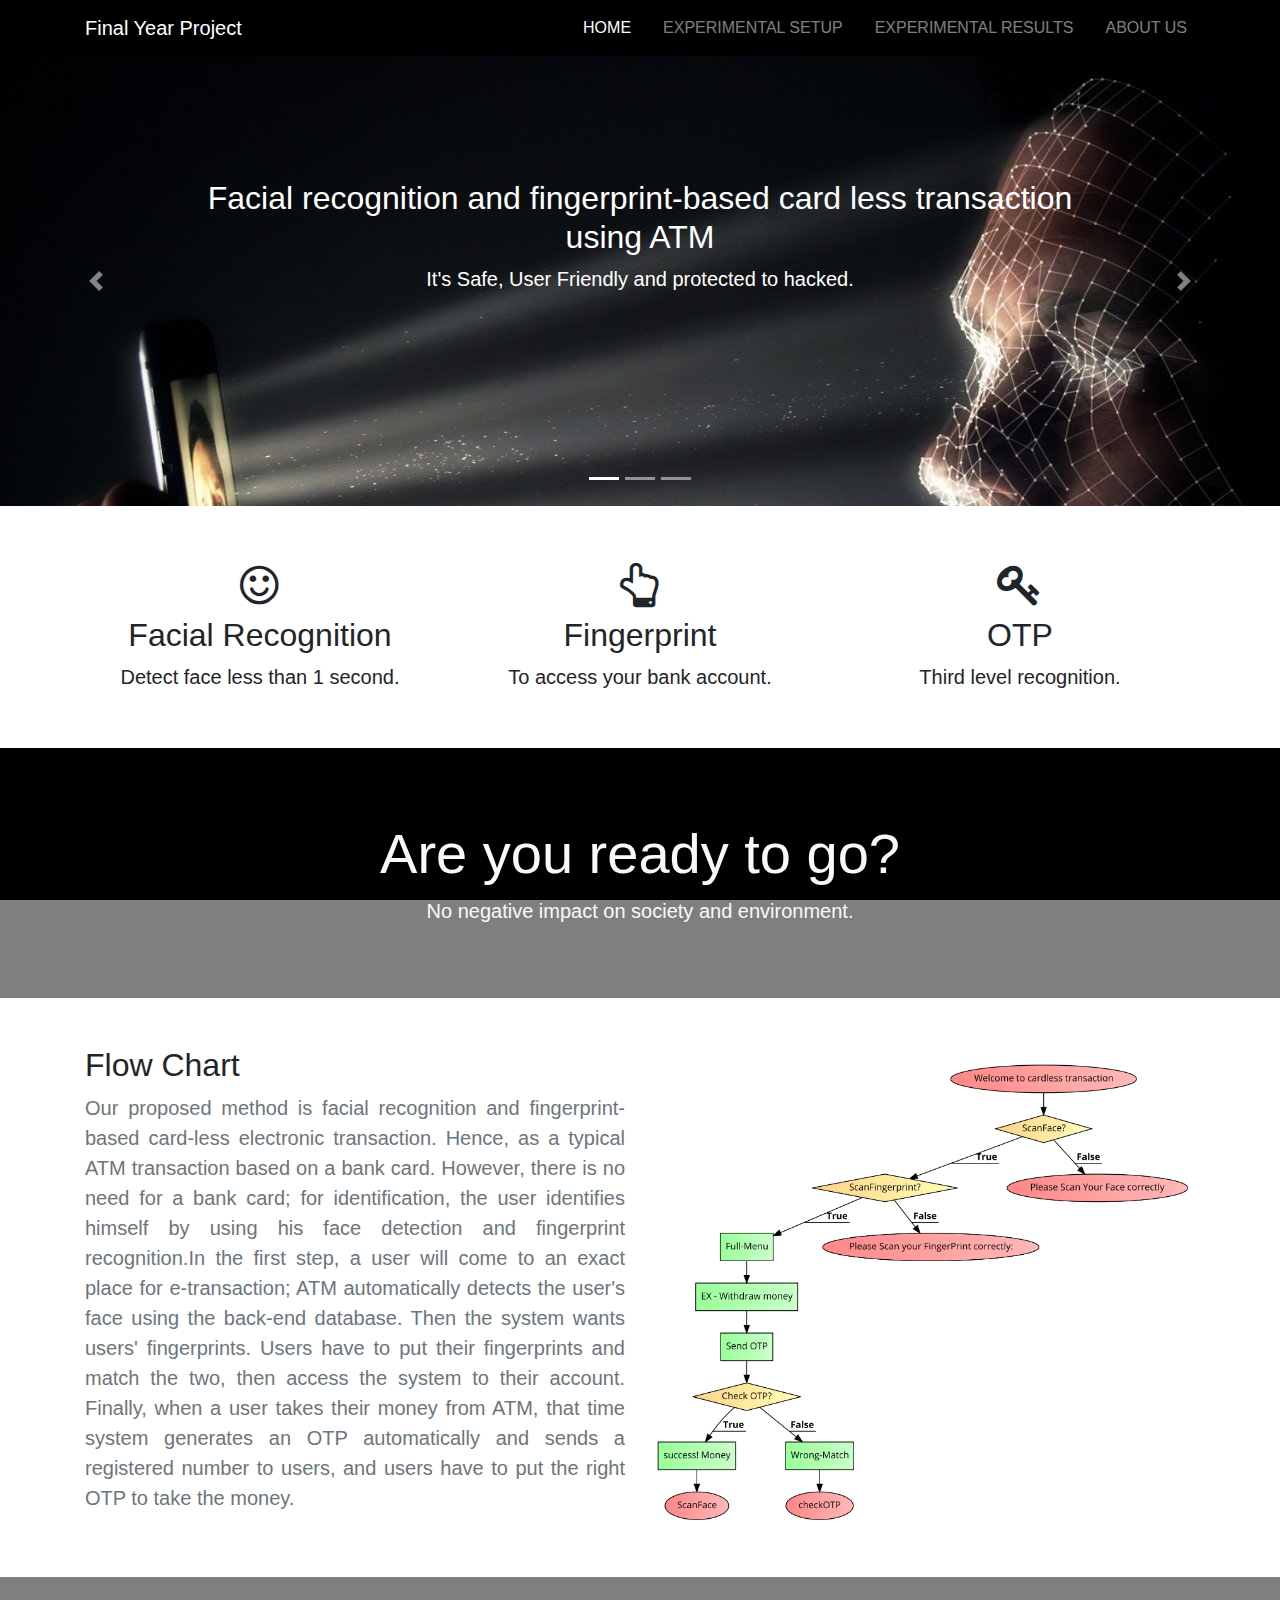
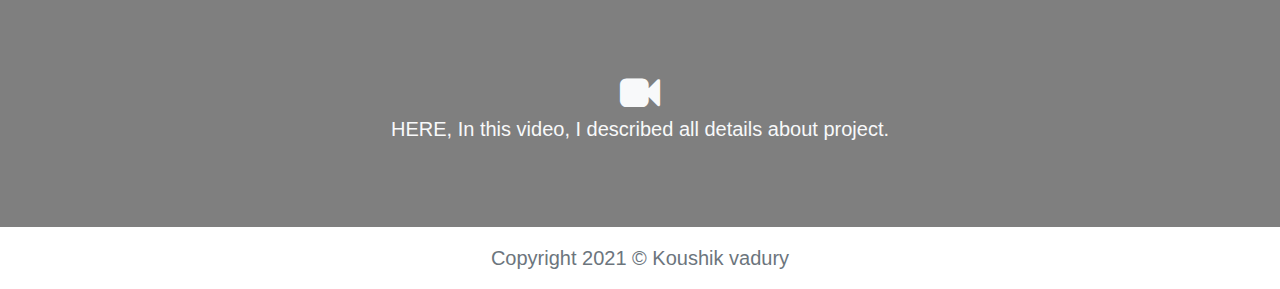
<file: index.html>
<!DOCTYPE html>
<html lang="en">

<head>
    <meta charset="UTF-8">
    <meta name="viewport" content="width=device-width, initial-scale=1.0">
    <link rel="shortcut icon" href="img/logo.png" type="image/x-icon">
    <title>Research Project</title>
    <link rel="stylesheet" href="css/bootstrap.css">
    <link href="https://stackpath.bootstrapcdn.com/font-awesome/4.7.0/css/font-awesome.min.css" rel="stylesheet"
        integrity="sha384-wvfXpqpZZVQGK6TAh5PVlGOfQNHSoD2xbE+QkPxCAFlNEevoEH3Sl0sibVcOQVnN" crossorigin="anonymous">
    <link rel="stylesheet" href="css/style.css">

</head>

<body>
    <nav class="navbar navbar-dark navbar-expand-md sticky-top">
        <div class="container">
            <a href="index.html" class="navbar-brand">Final Year Project</a>
            <button class="navbar-toggler navbar-toggler-right" data-toggle="collapse" data-target="#navbarnav">
                <span class="navbar-toggler-icon"></span>
            </button>
            <div id="navbarnav" class="nabvar navbar-collapse text-center">
                <ul class="navbar-nav ml-auto">
                    <li class="nav-item active">
                        <a href="index.html" class="nav-link">Home</a>
                    </li>
                    <li class="nav-item">
                        <a href="about.html" class="nav-link">Experimental Setup</a>
                    </li>

                    <li class="nav-item">
                        <a href="blog.html" class="nav-link">Experimental Results</a>
                    </li>
                    <li class="nav-item">
                        <a href="contact.html" class="nav-link">About Us</a>
                    </li>
                </ul>
            </div>
        </div>
    </nav>

    <section id="showcase" class="bg-light">
        <div id="mycarousel" class="carousel slide" data-ride="carousel">
            <ol class="carousel-indicators">
                <li data-slide-to="0" data-target="#mycarousel" class="active"></li>
                <li data-slide-to="1" data-target="#mycarousel"></li>
                <li data-slide-to="2" data-target="#mycarousel"></li>
            </ol>
            <div class="carousel-inner">
                <div class="carousel-item carousel-img-1 active">
                    <div class="container">
                        <div class="carousel-caption mb-5 pb-5">
                            <h2 class="display-5 ">Facial recognition and fingerprint-based card less transaction using
                                ATM</h2>
                            <p class="lead mb-5 pb-5">It's Safe, User Friendly and protected to hacked.
                            </p>

                        </div>
                    </div>
                </div>
                <div class="carousel-item carousel-img-2 ">
                    <div class="container">
                        <div class="carousel-caption mb-5 pb-5">
                            <h2 class="display-5 text-danger">There is no chance to leak your information </h2>
                            <p class="lead mb-5 pb-5">Safe from any logical or data attack</p>

                        </div>
                    </div>
                </div>
                <div class="carousel-item carousel-img-3 ">
                    <div class="container">
                        <div class="carousel-caption mb-5 pb-5">
                            <h2 class="display-5 ">Gives us a new experience</h2>
                            <p class="lead mb-5 pb-5">The system works with 100% accuracy and detects the face in less
                                than one
                                second.</p>

                        </div>
                    </div>
                </div>
            </div>
            <a href="#mycarousel" class="carousel-control-prev" data-slide="prev">
                <span class="carousel-control-prev-icon"></span>
            </a>
            <a href="#mycarousel" class="carousel-control-next" data-slide="next">
                <span class="carousel-control-next-icon"></span>
            </a>
        </div>
    </section>


    <section class="py-5 text-center" id="home-section">
        <div class="container">
            <div class="row">
                <div class="col-md-4 my-2">
                    <i class="fa fa-smile-o"></i>
                    <h2 class="my-2">Facial Recognition</h2>
                    <p class="lead mb-0">Detect face less than 1 second.
                    </p>
                </div>
                <div class="col-md-4 my-2">
                    <i class="fa fa-hand-o-up"></i>
                    <h2 class="my-2">Fingerprint</h2>
                    <p class="lead mb-0">To access your bank account.
                    </p>
                </div>
                <div class="col-md-4 my-2">
                    <i class="fa fa-key"></i>
                    <h2 class="my-2">OTP</h2>
                    <p class="lead mb-0">Third level recognition.
                    </p>
                </div>
            </div>
        </div>
    </section>


    <section class="py-5 text-center text-light" id="section">
        <div class="dark-overlay">
            <div class="container">
                <div class="row">
                    <div class="col-lg-12 mt-5 pt-4">
                        <h2 class="display-4">Are you ready to go?</h2>
                        <p class="lead">No negative impact on society and environment.</p>

                    </div>
                </div>
            </div>
        </div>
    </section>

    <section class="py-5">
        <div class="container">
            <div class="row">
                <div class="col-md-6 align-self-center">
                    <h2 class="display-5">Flow Chart</h2>
                    <p class="lead text-muted text-justify">Our proposed method is facial recognition and
                        fingerprint-based card-less electronic transaction. Hence, as a typical ATM transaction based on
                        a bank card. However, there is no need for a bank card; for identification, the user identifies
                        himself by using his face detection and fingerprint recognition.In the first step, a user will
                        come to an exact place for e-transaction; ATM automatically detects the user's face using the
                        back-end database. Then the system wants users' fingerprints. Users have to put their
                        fingerprints and match the two, then access the system to their account. Finally, when a user
                        takes their money from ATM, that time system generates an OTP automatically and sends a
                        registered number to users, and users have to put the right OTP to take the money.</p>

                </div>
                <div class="col-md-6 mt-3">
                    <img src="img/algo.png" alt="photo" class="img-fluid rounded">
                </div>
            </div>
        </div>
    </section>

    <section id="home-video" class="py-3 text-center text-light">
        <div class="dark-overlay">
            <div class="container mt-5 pt-5">
                <a href="https://drive.google.com/file/d/1B48_x73BEzuVO7YRhNICQfl2u-xGmMJZ/view?usp=sharing"
                    target="_blank" class="text-light">
                    <i class="fa fa-video-camera"></i>
                </a>
                <div>
                    <p class="lead">HERE, In this video, I described all details about project.</p>
                </div>
            </div>
        </div>
    </section>






    <section id="footer" class="py-3 text-center text-light">
        <div class="container">
            <div class="row">
                <div class="col-lg-12">
                    <p class="lead mb-0 text-muted">Copyright 2021 &copy; Koushik vadury</p>

                </div>
            </div>
        </div>
    </section>


    <!-- JS FILES -->
    <script src="js/jquery.slim.js"></script>
    <script src="js/popper.min.js"></script>
    <script src="js/bootstrap.min.js"></script>

</body>

</html>
</file>
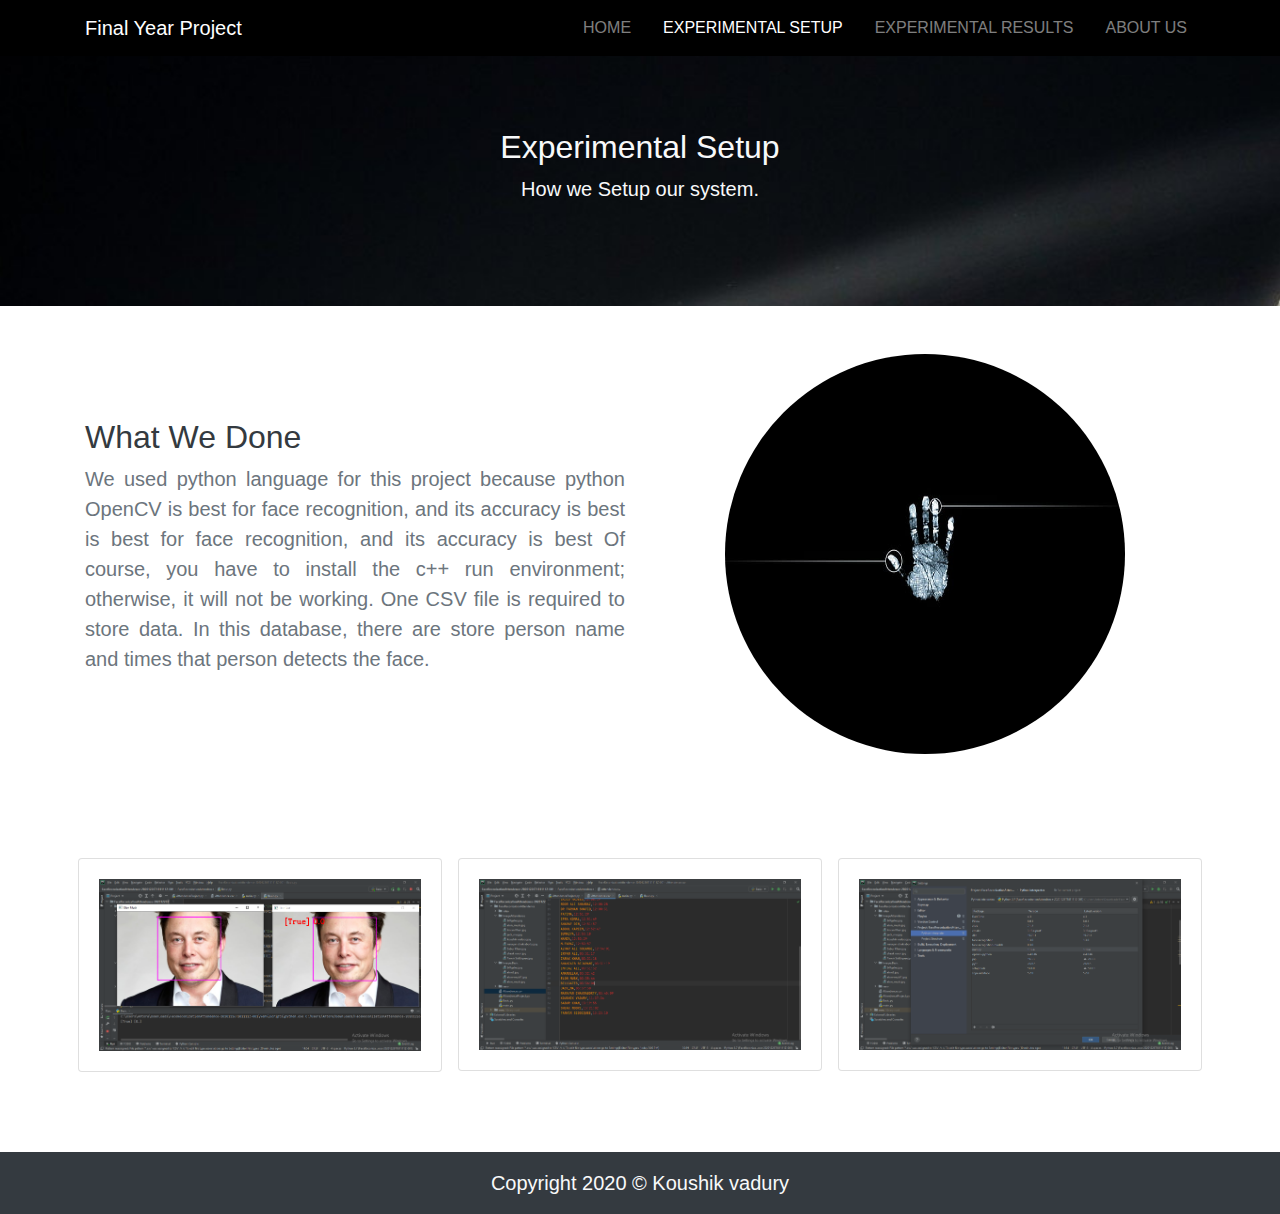
<file: about.html>
<!DOCTYPE html>
<html lang="en">
<head>
    <meta charset="UTF-8">
    <meta name="viewport" content="width=device-width, initial-scale=1.0">
    <link rel="shortcut icon" href="img/logo.png" type="image/x-icon">
    <title>Experimental Setup</title>
    <link rel="stylesheet" href="css/bootstrap.css">
    <link href="https://stackpath.bootstrapcdn.com/font-awesome/4.7.0/css/font-awesome.min.css" rel="stylesheet" integrity="sha384-wvfXpqpZZVQGK6TAh5PVlGOfQNHSoD2xbE+QkPxCAFlNEevoEH3Sl0sibVcOQVnN" crossorigin="anonymous">
    <link rel="stylesheet" href="css/style.css">
    
</head>
<body>
   <nav class="navbar navbar-dark navbar-expand-md">
       <div class="container">
           <a href="index.html" class="navbar-brand">Final Year Project</a>
           <button class="navbar-toggler navbar-toggler-right" data-toggle="collapse" data-target="#navbarnav">
               <span class="navbar-toggler-icon"></span>
           </button>
           <div id="navbarnav" class="nabvar navbar-collapse text-center">
               <ul class="navbar-nav ml-auto">
                   <li class="nav-item">
                       <a href="index.html" class="nav-link">Home</a>
                   </li>
                   <li class="nav-item active">
                    <a href="about.html" class="nav-link">Experimental Setup</a>
                </li>
            
                <li class="nav-item">
                    <a href="blog.html"class="nav-link">Experimental Results</a>
                </li>
                <li class="nav-item">
                    <a href="contact.html"class="nav-link">About Us</a>
                </li>
               </ul>
           </div>
       </div>
   </nav>
<section id="page-header" class="text-center text-light">
    <div class="container">
        <div class="row">
            <div class="col  pt-5 mt-4">
                <h2 class="display-5">Experimental Setup</h2>
                <p class="lead">How we Setup our system.</p>
            </div>
        </div>
    </div>
</section>

<section id="about-info">
    <div class="container text-dark  py-5">
        <div class="row">
            <div class="col-md-6 align-self-center">
                <h2 class="display-5">What We Done</h2>
                <p class="lead text-justify text-muted">We used python language for this project because python OpenCV is best for face recognition, and its accuracy is best is best for face recognition, and its accuracy is best Of course, you have to install the c++ run environment; otherwise, it will not be working. One CSV file is required to store data. In this database, there are store person name and times that person detects the face.</p>
                
            </div>
            <div class="col-md-6 text-center">
                <img src="img/c.jpg" alt="photo" class="img-fluid rounded-circle">
            </div>
        </div>
    </div>
</section>

<section id="about-box" class="py-5 text-light">
    <div class="container">
        <div class="row">
            <div class="col-md-4 p-2">
                <div class="card  text-center">
                    <div class="card-body">
                        <img src="img/1.PNG"class="img-fluid" >
                    </div>                   
                </div></br>
            </div>
            <div class="col-md-4 p-2">
                <div class="card  text-center">
                    <div class="card-body">
                        <img src="img/2.PNG"class="img-fluid" >
                    </div>                   
                </div></br>
             
            </div>
            <div class="col-md-4 p-2">
                <div class="card  text-center">
                    <div class="card-body">
                        <img src="img/3.PNG"class="img-fluid" >
                    </div>                   
                </div></br>
               
            </div>
        </div>
    </div>
</section>


   <section id="footer" class=" text-center text-light py-3 bg-dark">
       <div class="container">
           <div class="row">
               <div class="col-lg-12">
                   <p class="lead mb-0">Copyright 2020 &copy; Koushik vadury</p>
               </div>
           </div>
       </div>
   </section>



    <!-- JS FILES -->
    <script src="js/jquery.slim.js"></script>
    <script src="js/popper.min.js"></script>
    <script src="js/bootstrap.min.js"></script>

</body>
</html>
</file>
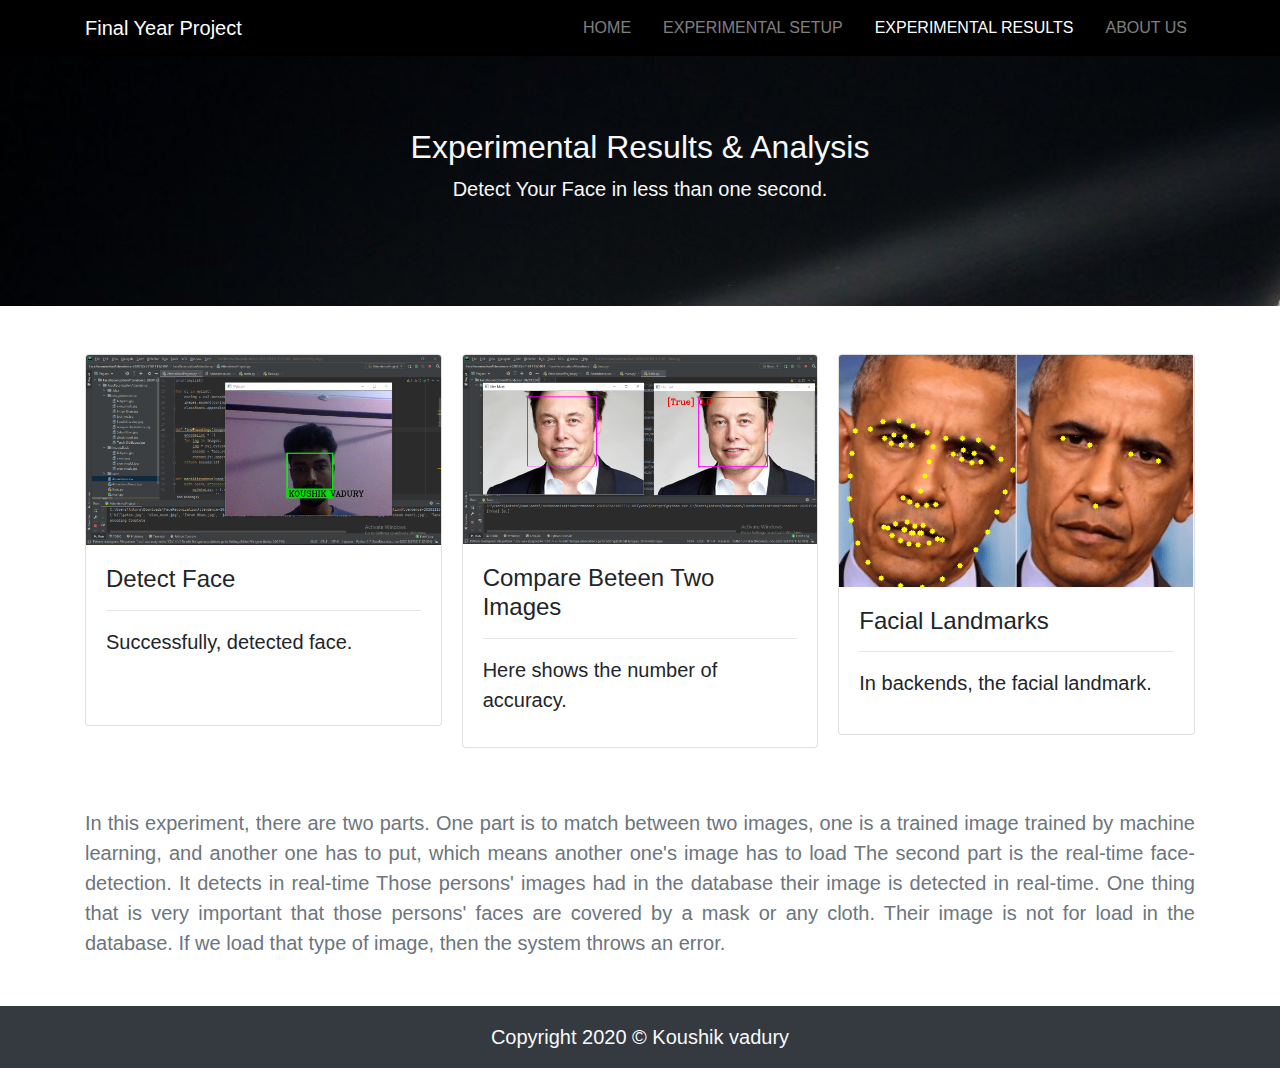
<file: blog.html>
<!DOCTYPE html>
<html lang="en">

<head>
    <meta charset="UTF-8">
    <meta name="viewport" content="width=device-width, initial-scale=1.0">
    <link rel="shortcut icon" href="img/logo.png" type="image/x-icon">
    <title>Experimental Results</title>
    <link rel="stylesheet" href="css/bootstrap.css">
    <link href="https://stackpath.bootstrapcdn.com/font-awesome/4.7.0/css/font-awesome.min.css" rel="stylesheet"
        integrity="sha384-wvfXpqpZZVQGK6TAh5PVlGOfQNHSoD2xbE+QkPxCAFlNEevoEH3Sl0sibVcOQVnN" crossorigin="anonymous">
    <link rel="stylesheet" href="css/style.css">

</head>

<body>
    <nav class="navbar navbar-dark navbar-expand-md">
        <div class="container">
            <a href="index.html" class="navbar-brand">Final Year Project</a>
            <button class="navbar-toggler navbar-toggler-right" data-toggle="collapse" data-target="#navbarnav">
                <span class="navbar-toggler-icon"></span>
            </button>
            <div id="navbarnav" class="nabvar navbar-collapse text-center">
                <ul class="navbar-nav ml-auto">
                    <li class="nav-item">
                        <a href="index.html" class="nav-link">Home</a>
                    </li>
                    <li class="nav-item ">
                        <a href="about.html" class="nav-link">Experimental Setup</a>
                    </li>

                    <li class="nav-item active">
                        <a href="blog.html" class="nav-link">Experimental Results</a>
                    </li>
                    <li class="nav-item">
                        <a href="contact.html" class="nav-link">About Us</a>
                    </li>
                </ul>
            </div>
        </div>
    </nav>
    <section id="page-header" class="text-center text-light">
        <div class="container">
            <div class="row">
                <div class="col  pt-5 mt-4">
                    <h2 class="display-5">Experimental Results & Analysis</h2>
                    <p class="lead">Detect Your Face in less than one second.</p>
                </div>
            </div>
        </div>
    </section>

    <section id="cphoto" class="py-5">
        <div class="container">
            <div class="row">
                <div class="col">
                    <div class="card-columns">
                        <div class="card">
                            <img src="img/me.PNG" alt="photo" class="img-fluid card-img-top">
                            <div class="card-body">
                                <div class="card-title">
                                    <h4>Detect Face</h4>

                                    <hr>
                                    <p class="lead mb-5">Successfully, detected face.</p>

                                </div>
                            </div>
                        </div>
                        <div class="card">
                            <img src="img/1.PNG" alt="photo" class="img-fluid card-img-top">
                            <div class="card-body">
                                <div class="card-title">
                                    <h4>Compare Beteen Two Images</h4>
                                    <hr>
                                    <p class="lead mb-2">Here shows the number of accuracy.
                                    </p>
                                </div>
                            </div>
                        </div>
                        <div class="card ">
                            <img src="img/fl.png" alt="photo" class="img-fluid card-img-top">
                            <div class="card-body">
                                <div class="card-title">
                                    <h4>Facial Landmarks</h4>
                                    <hr>
                                    <p class="lead ">In backends, the facial landmark.
                                    </p>
                                </div>
                            </div>
                        </div>
                    </div>



                </div>
            </div>
        </div>
    </section>

    <section>
        <div class="container text-muted mb-5 text-justify">
            <p class="lead">In this experiment, there are two parts. One part is to match between two images, one is a trained image trained by machine learning, and another one has to put, which means another one's image has to load The second part is the real-time face-detection. It detects in real-time Those persons' images had in the database their image is detected in real-time. One thing that is very important that those persons' faces are covered by a mask or any cloth. Their image is not for load in the database. If we load that type of image, then the system throws an error.</p>
        </div>
    </section>



    <section id="footer" class=" text-center text-light py-3 bg-dark">
        <div class="container">
            <div class="row">
                <div class="col-lg-12">
                    <p class="lead mb-0">Copyright 2020 &copy; Koushik vadury</p>

                </div>
            </div>
        </div>
    </section>



    <!-- JS FILES -->
    <script src="js/jquery.slim.js"></script>
    <script src="js/popper.min.js"></script>
    <script src="js/bootstrap.min.js"></script>

</body>

</html>
</file>
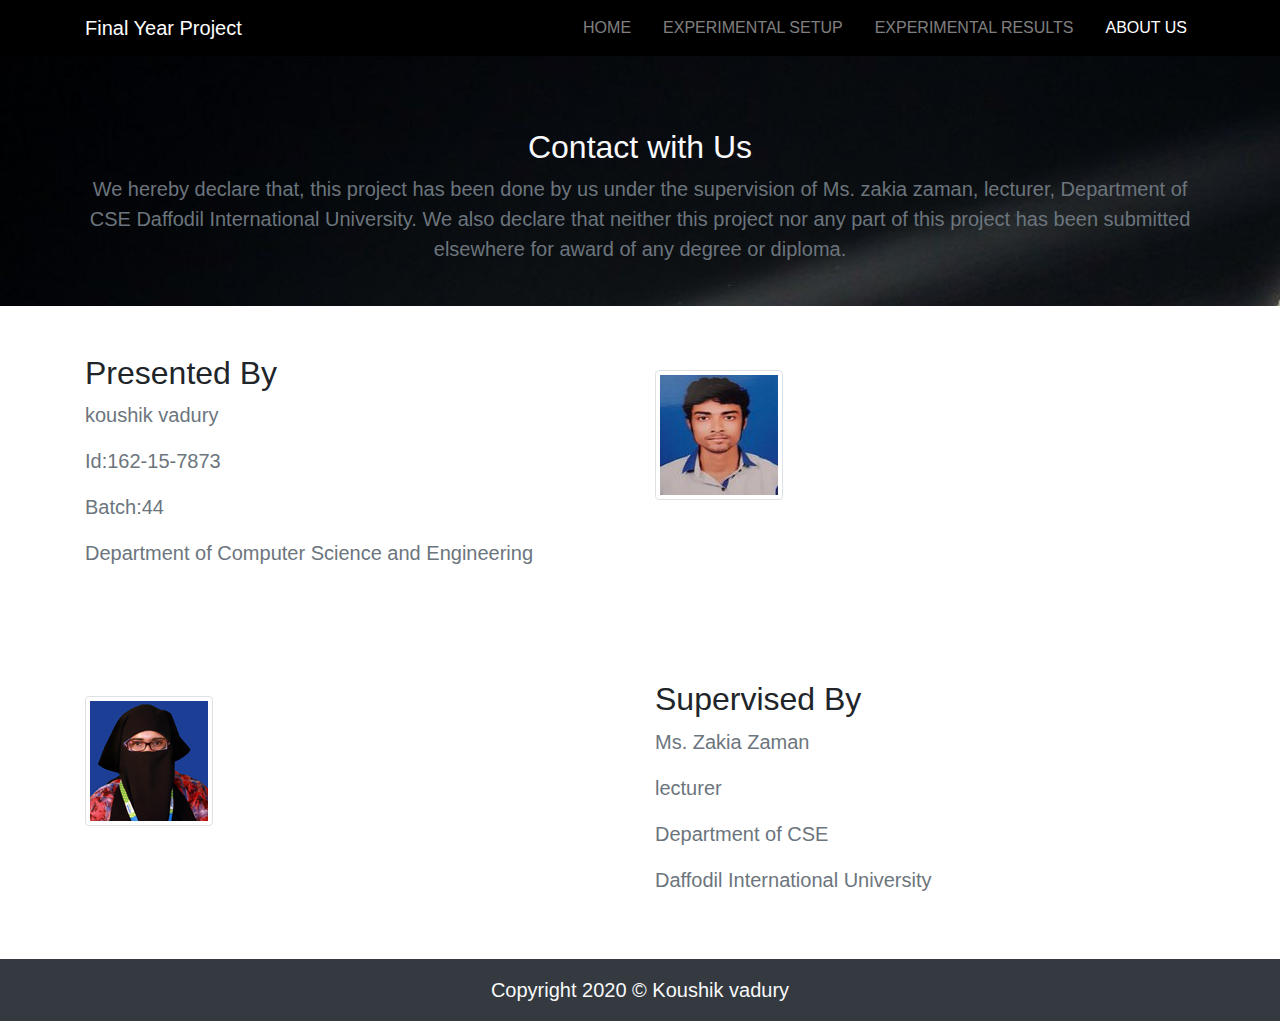
<file: contact.html>
<!DOCTYPE html>
<html lang="en">

<head>
    <meta charset="UTF-8">
    <meta name="viewport" content="width=device-width, initial-scale=1.0">
    <link rel="shortcut icon" href="img/logo.png" type="image/x-icon">
    <title>About Us</title>
    <link rel="stylesheet" href="css/bootstrap.css">
    <link href="https://stackpath.bootstrapcdn.com/font-awesome/4.7.0/css/font-awesome.min.css" rel="stylesheet"
        integrity="sha384-wvfXpqpZZVQGK6TAh5PVlGOfQNHSoD2xbE+QkPxCAFlNEevoEH3Sl0sibVcOQVnN" crossorigin="anonymous">
    <link rel="stylesheet" href="css/style.css">

</head>

<body>
    <nav class="navbar navbar-dark navbar-expand-md">
        <div class="container">
            <a href="index.html" class="navbar-brand">Final Year Project</a>
            <button class="navbar-toggler navbar-toggler-right" data-toggle="collapse" data-target="#navbarnav">
                <span class="navbar-toggler-icon"></span>
            </button>
            <div id="navbarnav" class="nabvar navbar-collapse text-center">
                <ul class="navbar-nav ml-auto">
                    <li class="nav-item">
                        <a href="index.html" class="nav-link">Home</a>
                    </li>
                    <li class="nav-item ">
                        <a href="about.html" class="nav-link">Experimental Setup</a>
                    </li>
                    <li class="nav-item">
                        <a href="blog.html" class="nav-link">Experimental Results</a>
                    </li>
                    <li class="nav-item active">
                        <a href="contact.html" class="nav-link">About Us</a>
                    </li>
                </ul>
            </div>
        </div>
    </nav>
    <section id="page-header" class="text-center text-light">
        <div class="container">
            <div class="row">
                <div class="col  pt-5 mt-4">
                    <h2 class="display-5">Contact with Us</h2>
                    <p class="lead text-muted">We hereby declare that, this project has been done by us under the
                        supervision of <b>Ms. zakia zaman, </b>lecturer, Department of CSE Daffodil International
                        University. We also declare that neither this project nor any part of this project has been
                        submitted elsewhere for award of any degree or diploma.</p>
                </div>
            </div>
        </div>
    </section>

    <section class="py-5">
        <div class="container">
            <div class="row">
                <div class="col-md-6 align-self-center">
                    <h2 class="display-5">Presented By</h2>
                    <p class="lead text-muted text-justify">koushik vadury</p>
                    <p class="lead text-muted text-justify">Id:162-15-7873</p>
                    <p class="lead text-muted text-justify">Batch:44</p>
                    <p class="lead text-muted text-justify">Department of Computer Science and Engineering</p>


                </div>
                <div class="col-md-6 mt-3 ">
                    <img src="img/me_pic.jpg" alt="photo" class="img-thumbnail ">
                </div>
            </div>
        </div>
    </section>

    <section class="py-5">
        <div class="container">
            <div class="row">

                <div class="col-md-6 mt-3">
                    <img src="img/zz.jpg" alt="photo" class="img-thumbnail ">
                </div>
                <div class="col-md-6 align-self-center">
                    <h2 class="display-5">Supervised By</h2>
                    <p class="lead text-muted text-justify">Ms. Zakia Zaman</p>
                    <p class="lead text-muted text-justify">lecturer</p>
                    <p class="lead text-muted text-justify">Department of CSE</p>
                    <p class="lead text-muted text-justify">Daffodil International University</p>


                </div>
            </div>
        </div>
    </section>

    <section id="footer" class=" text-center text-light py-3 bg-dark">
        <div class="container">
            <div class="row">
                <div class="col-lg-12">
                    <p class="lead mb-0">Copyright 2020 &copy; Koushik vadury</p>

                </div>
            </div>
        </div>
    </section>



    <!-- JS FILES -->
    <script src="js/jquery.slim.js"></script>
    <script src="js/popper.min.js"></script>
    <script src="js/bootstrap.min.js"></script>

</body>

</html>
</file>
<file: css/style.css>
.navbar {
  background-color: #000; }
  .navbar .nav-item {
    padding-left: 1em !important; }
    .navbar .nav-item .nav-link {
      text-transform: uppercase; }
  .navbar .nav-item:last-child {
    padding-left: 0; }

.carousel-item {
  height: 450px; }

.carousel-img-1 {
  background: url("../img/a.jpg");
  background-size: cover;}

.carousel-img-2 {
  background: url("../img/b.jpg");
  background-size: cover; }

.carousel-img-3 {
  background: url("../img/c.jpg");
  background-size: cover; }

#home-section .fa {
  font-size: 45px; }

#section {
  position: relative;
  background: url("../img/c.jpg");
  background-attachment: fixed;
  background-size: cover;
  background-repeat: no-repeat;
  min-height: 250px; }
  #section .dark-overlay {
    background: rgba(0, 0, 0, 0.5);
    position: absolute;
    top: 0;
    left: 0;
    width: 100%;
    height: 100%; }

#home-video {
  position: relative;
  background: url("../img/c.jpg");
  background-attachment: fixed;
  background-size: cover;
  background-repeat: no-repeat;
  min-height: 250px; }
  #home-video .dark-overlay {
    background: rgba(0, 0, 0, 0.5);
    position: absolute;
    top: 0;
    left: 0;
    width: 100%;
    height: 100%; }
    #home-video .dark-overlay .fa {
      font-size: 40px; }

#footer {
  background: white; }

#page-header {
  background: url("../img/a.jpg");
  background-attachment: fixed;
  background-size: cover;
  background-repeat: no-repeat;
  height: 250px; }

#about-info img {
  width: 400px;
  height: 400px; }

#about-box .fa {
  font-size: 35px; }
</file>
